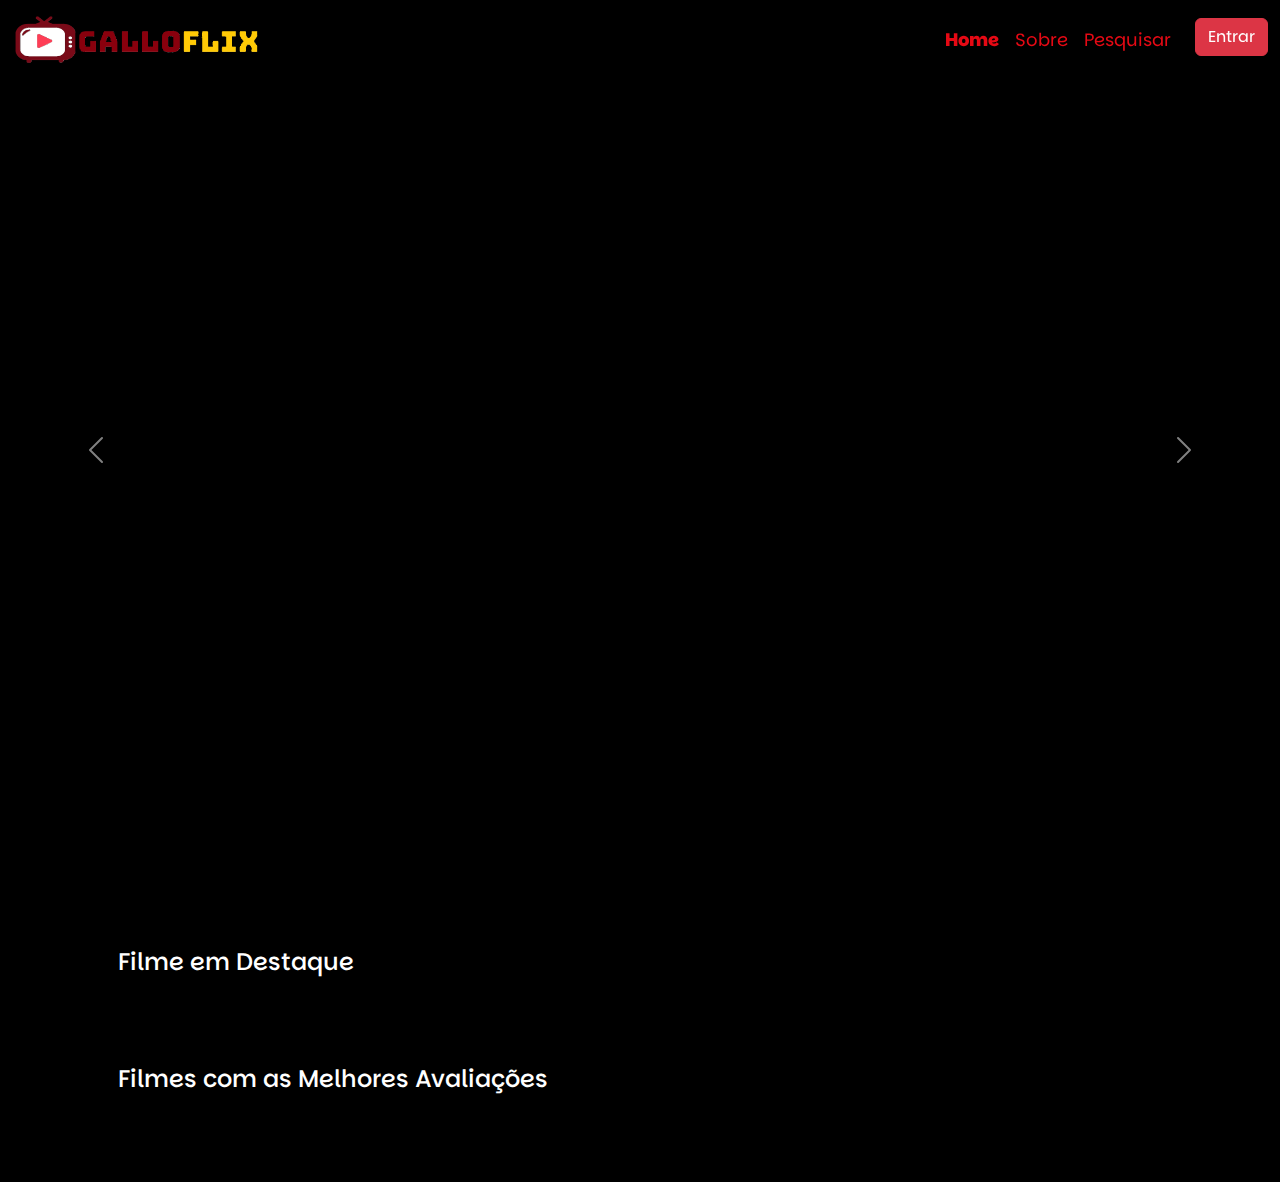
<file: index.html>
<!DOCTYPE html>
<html lang="en">
<head>
    <meta charset="UTF-8">
    <meta name="viewport" content="width=device-width, initial-scale=1.0">
    <title>GMovies</title>
    <link rel="shortcut icon" href="img/favicon.png" type="image/x-icon">
    <link href="https://cdn.jsdelivr.net/npm/bootstrap@5.3.3/dist/css/bootstrap.min.css" rel="stylesheet">
    
    <link rel="stylesheet" href="css/main.css">
    <link rel="stylesheet" href="css/index.css">
</head>
<body>
    <div class="loader"></div>
    <!-- navbar start -->
     <nav class="navbar navbar-expand-lg navbar-dark fixed-top">
        <div class="container-fluid">
            <a class="navbar-brand" href="index.html">
                <img src="./img/logo-horizontal.png" alt="Logo" width="250" class="logo">
            </a>
            <button class="navbar-toggler" type="button" data-bs-toggle="collapse" data-bs-target="navbarNav" aria-expanded="false" aria-label="Toggle navigation">
                <span class="navbar-toggler-icon"></span>
            </button>
            <div class="collapse navbar-collapse" id="navbarNav">
                <ul class="navbar-nav ms-auto">
                    <li class="nav-item">
                        <a class="nav-link active" aria-current="page" href="index.html">Home</a>
                    </li>
                    <li class="nav-item">
                        <a class="nav-link" href="sobre.html">Sobre</a>
                    </li>
                    <li class="nav-item">
                        <a class="nav-link" href="pesquisar.html">Pesquisar</a>
                    </li>
                    <li class="nav-item">
                        <a class="btn btn-danger ms-sm-3 text-white" href="login.html">Entrar</a>
                    </li>   
                </ul>
            </div>
        </div>
    </nav>
    <!-- Navbar end -->
    <!-- Banner start -->
    <div class="container-fluid p-0">
        <div id="carouselBanner" class="carousel slide carousel-light carousel-fade" data-bs-ride="carousel">
            <div id="carousel-home" class="carousel-inner">
                <div class="carousel-item active" data-bs-interval="8000">
                    <img src="img/banner/moana2.jpg" alt="Moana 2" class="d-block w-100">
                    <div class="carousel-caption d-md-block">
                        <h3>Moana 2</h3>
                        <p class="d-none d-md-block">
                            Depois de receber um chamado inesperado de seus ancestrais navegadores, Moana va viajar para mares distantes da Oceania, em águas perdidas em uma aventura perigosa
                        </p>
                    </div>
                </div>
                <div class="carousel-item" data-bs-interval="8000">
                    <img src="img/banner/capitao-america-4.jpg" alt="Capitão America: Admiravel Mundo Novo" class="d-block w-100">
                    <div class="carousel-caption d-md-block">
                        <h3>Capitão América: Admirável Mundo Novo</h3>
                        <p class="d-none d-md-block">
                            Após se encontrar com o recém-eleito presidente do EUA, Thaddeus Ross, Sam se vê no meio de um incidente internacional. Ele deve descobrir o motivo por trás de uma conspiração global nefasta antes que o verdadeiro gênio faça o mundo inteiro ser dominado pelo vermelho.
                        </p>
                    </div>
                </div>
                <div class="carousel-item" data-bs-interval="8000">
                    <img src="img/banner/entre-montanhas.jpg" alt="Entre Montanhas" class="d-block w-100">
                    <div class="carousel-caption d-md-block">
                        <h3>Entre Montanhas</h3>
                        <p class="d-none d-md-block">
                            Dois agentes altamente treinados se aproximam à distância após serem enviados para proteger lados opostos de um desfiladeiro misterioso. Quando um mal emerge, eles precisam trabalhar juntos para sobreviver ao que está lá dentro.
                        </p>
                    </div>
                </div>
                <div class="carousel-item" data-bs-interval="8000">
                    <img src="img/banner/acompanhante-perfeita.jpg" alt="Acompanhante Perfeita" class="d-block w-100">
                    <div class="carousel-caption d-md-block">
                        <h3>Acompanhante Perfeita</h3>
                        <p class="d-none d-md-block">
                            Uma viagem de fim de semana se torna sangrenta e violenta quando uma androide subserviente, criada para a companhia humana, simplesmente enlouquece.
                        </p>
                    </div>
                </div>
            </div>
            <button class="carousel-control-prev" type="button" data-bs-target="#carouselBanner" data-bs-slide="prev">
                <span class="carousel-control-prev-icon" aria-hidden="true"></span>
                <span class="visually-hidden">Anterior</span>
            </button>
            <button class="carousel-control-next" type="button" data-bs-target="#carouselBanner" data-bs-slide="next">
                <span class="carousel-control-next-icon" aria-hidden="true"></span>
                <span class="visually-hidden">Próximo</span>
            </button>
        </div>
    </div>
    <!-- Banner end -->

    <div class="container my-5 px-5">
        <!-- Trending Movies Start -->
         <div class="row">
            <h4 class="text-white">Filme em Destaque</h4>
            <div id="trendingMovies" class="rowposter mt-3 p-2"></div>
         </div>

         <!-- TopRated Movies Start -->
          <div class="row mt-5">
            <h4 class="text-white">Filmes com as Melhores Avaliações</h4>
            <div id="topRatedMovies" class="rowposter mt-3 p-2"></div>
          </div>
    </div>

    <script src="https://cdn.jsdelivr.net/npm/bootstrap@5.3.3/dist/js/bootstrap.bundle.min.js"></script>
    <script src="js/main.js"></script>
    <script src="js/index.js"></script>
</body>
</html>
</file>
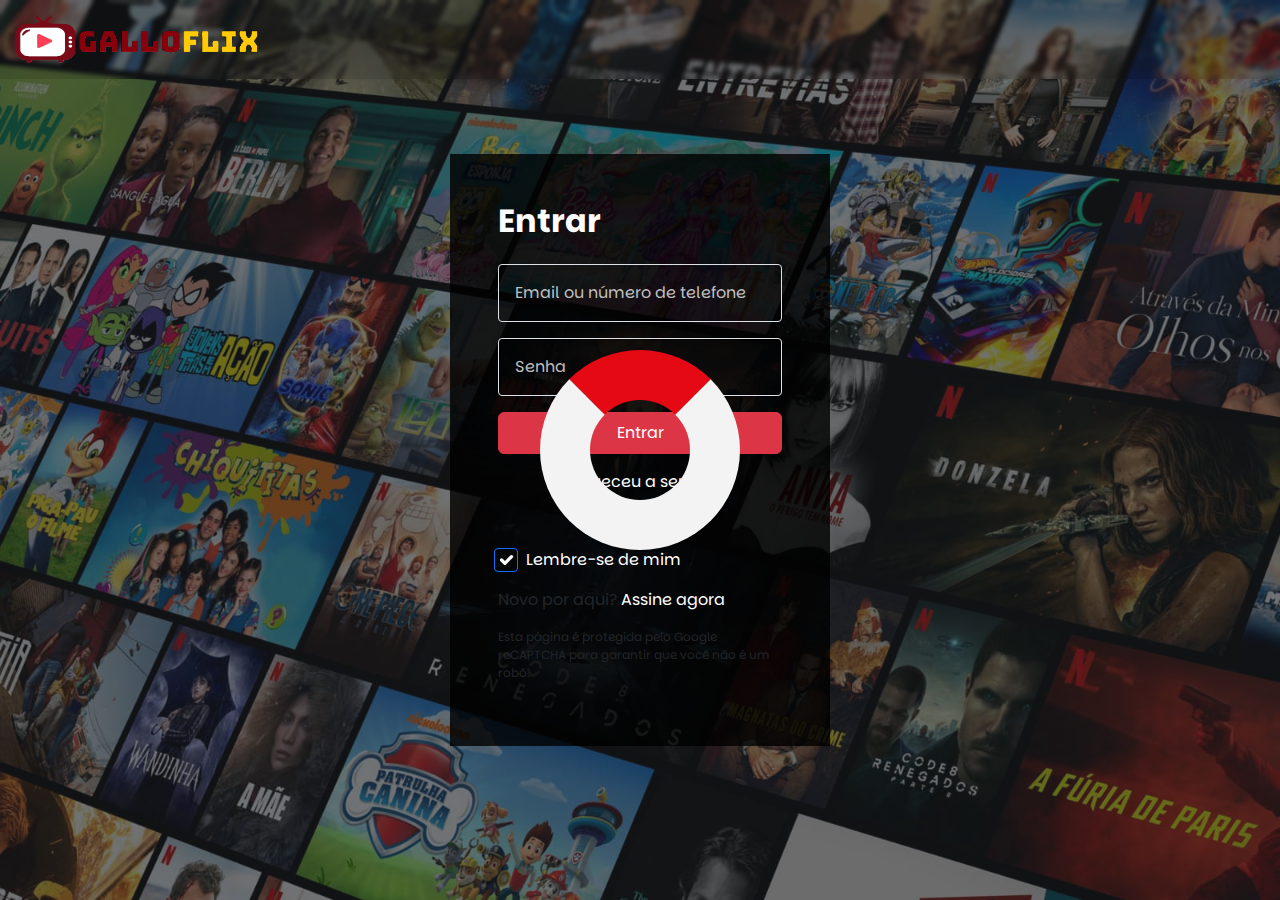
<file: login.html>
<!DOCTYPE html>
<html lang="en">
<head>
    <meta charset="UTF-8">
    <meta name="viewport" content="width=device-width, initial-scale=1.0">
    <title>GMflix - Login</title>
    <link rel="shortcut icon" href="img/favicon.png" type="image/x-icon">
    <link href="https://cdn.jsdelivr.net/npm/bootstrap@5.3.3/dist/css/bootstrap.min.css" rel="stylesheet">
    <link rel="stylesheet" href="css/main.css">
    <link rel="stylesheet" href="css/login.css">
</head>

<body class="bg-dark">
    <div class="loader"></div>
    <nav class="navbar navnar-expand-lg navbar-dark fixed-top">
        <div class="container-fluid">
            <a class="navbar-brand" href="index.html">
                <img src="./img/logo-horizontal.png" alt="Logo" width="250" class="logo">
            </a>
        </div>
    </nav>
    
    <main class="min-vh-100">
        <div class="full-banner opacity-50 min-vh-100"></div>

        <div class="container position-absolute min-vh-100 pos-0">
            <div class="row min-vh-100 align-items-center">
                <form id="login" class="col-xl-4 col-lg-6 col-md-8 col-sm-10 p-5 mx-auto">
                    <h2 class="mb-4 fw-bold text-white">Entrar</h2>
                    <input type="text" class="form-control rounded-1 bg-transparent p-3 mb-3 text-white" placeholder="Email ou número de telefone">

                    <input type="password" class="form-control rounded-1 bg-transparent p-3 mb-3 text-white" placeholder="Senha">

                    <input type="button" class="btn btn-danger text-white w-100 py-2" value="Entrar" onclick="window.location.href='index.html'">

                    <div class="col text-center my-3 mb-5">
                        <a href="#" class="text-white text-decoration-none mb-5">Esqueceu a senha?</a>
                    </div>

                    <div class="form-check d-flex align-items-end ms-2">
                        <input class="form-check-input bg-transparent fs-4 me-2 rounded-1 border-secundary" type="checkbox" value="" id="rememberMe" checked>
                        <label class="form-check-label text-white" for="rememberMe">Lembre-se de mim</label>
                    </div>
                    <div class="col my-3 p-0">
                        <span class="text-secundary">Novo por aqui?</span>
                        <a href="#" class="text-white text-decoration-none">Assine agora</a>
                    </div>
                    <div class="col p-0">
                        <p class="text-secundary" style="font-size: 12px;">
                            Esta página é protegida pelo Google reCAPTCHA para garantir que você não é um robô.
                        </p>
                    </div>
                </form>
            </div>
        </div>
    </main>
    
    <script src="https://cdn.jsdelivr.net/npm/bootstrap@5.3.3/dist/js/bootstrap.bundle.min.js"></script>
    <script src="js/main.js"></script>
    <script src="js/login.js"></script>
</body>
</html>
</file>
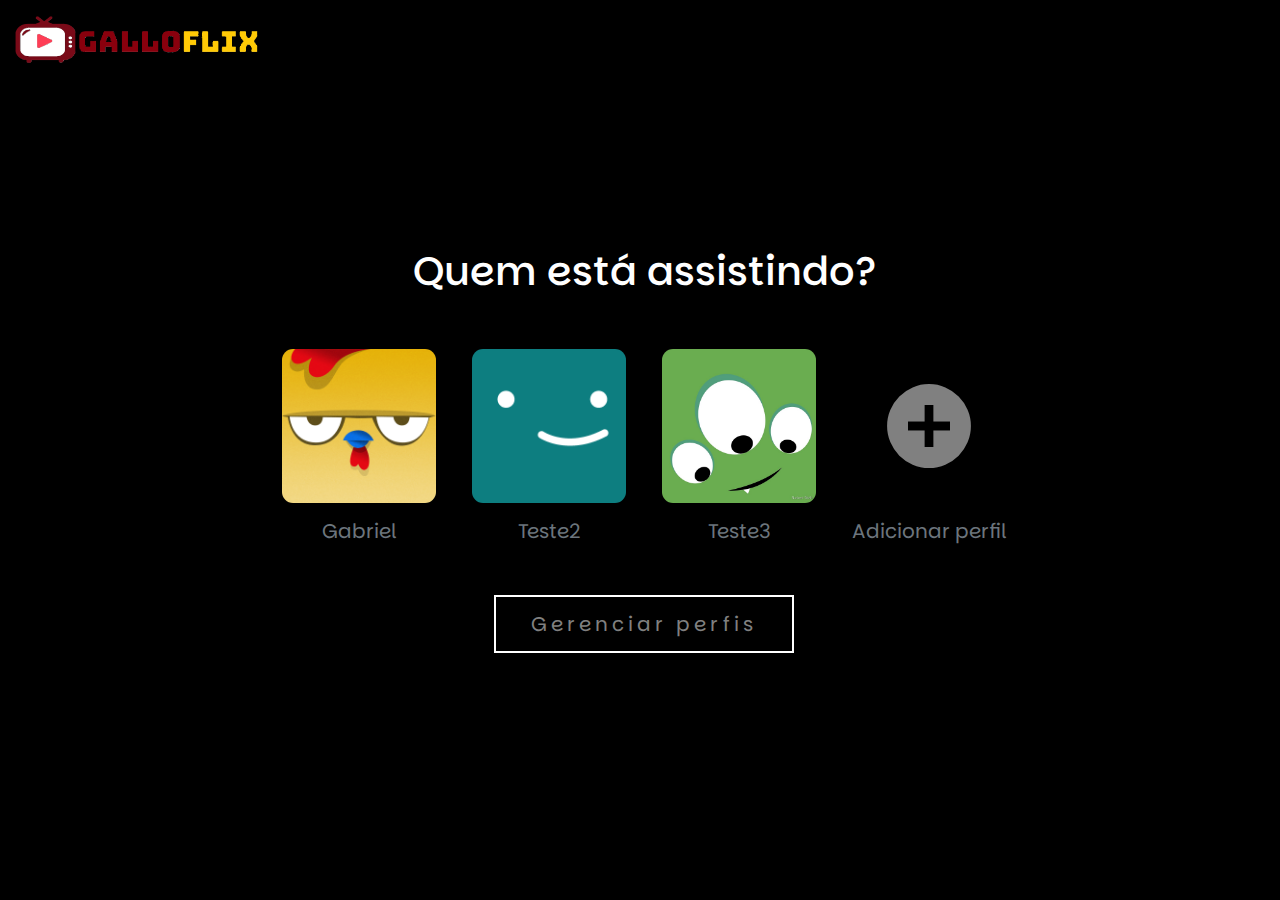
<file: perfil.html>
<!DOCTYPE html>
<html lang="en">
<head>
    <meta charset="UTF-8">
    <meta name="viewport" content="width=device-width, initial-scale=1.0">
    <title>GMflix - Perfil</title>
    <link rel="shortcut icon" href="img/favicon.png" type="image/x-icon">
    <link href="https://cdn.jsdelivr.net/npm/bootstrap@5.3.3/dist/css/bootstrap.min.css" rel="stylesheet">
    <link href="https://unpkg.com/boxicons@2.1.4/css/boxicons.min.css" rel="stylesheet" />
    <link rel="stylesheet" href="css/main.css">
    <link rel="stylesheet" href="css/perfil.css">
</head>

<body>
    <div class="loader"></div>
    <!-- Navbar  Start -->
     <nav class="navbar navbar-expand-lg navbar-dark fixed-top">
        <div class="container-fluid">
            <a class="navbar-brand" href="index.html">
                <img src="./img/logo-horizontal.png" alt="Logo" width="250" class="logo">
            </a>
        </div>
     </nav> 
     <!--Navbar End-->

     <main class="min-vh-100 min-vw-100 my-5 my-sm-0 py-sm-0 mx-1">
        <div class="perfis container min-vh-100 d-flex flex-column justify-content-center align-items-center">
            <h1 class="text-white mb-5">Quem está assistindo?</h1>
            <div class="cards mb-4 row row-cols-2 row-cols-sm-3 row-cols-md-4 row-cols-lg-5 row-cols-xl-6 justify-content-center">
            
            </div>
            <button id="gerenciar" type="button" class="btn btn-lg mt-4 rounded-0 gerenciar" onclick="gerenciarPerfil()">Gerenciar perfis</button>  
        </div>
        
        <div class="edicao min-vh-100 d-none flex-column justify-content-center align-items-center mt-5 py-5" data-bs-theme="dark">
            <div class="container w-75 mb-4">
                <h1 class="text-white mb-0">Editar perfil</h1>
                <hr class="text-white">
                <div class="row">
                    <div class="col-sm-3 col-md-2 mb-5">
                        <div class="position-relative">
                            <img id="avatar" src="img/users/avatar.png" alt="" class="rounded-4" width="100%">
                            <i class="bi bi-pencil-fill btn-avatar"></i>
                        </div>
                    </div>
                    <div class="col-sm-9 col-md-9 text-white mb-2">
                        <input id="nomeEdicao" type="text" class="form-control" autocomplete="">
                        <label class="form-label fs-5 mt-3">Idioma</label>
                        <select class="form-select" name="idioma" id="idioma">
                            <option>Português</option>
                            <option>Inglês</option>
                            <option>Espanhol</option>
                        </select>
                        <label class="form-label fs-5 mt-3">Game ID:</label>
                        <label class="form-label fs-6 mt-1">Seu ID é um nome exclusivo que será usado ao jogar com outros assinantes na GMflix Games. <b>Saiba mais</b></label>
                        <input type="text" id="gameId" class="form-control" placeholder="Criar Game ID" maxlength="16" oninput="countText()">
                        <label class="form-label mt-1 fs-6 float-end"><span id="caracters">0</span>/16</label>
                        <hr class="text-white mt-5">
                        <label class="form-label fs-5 mt-4 d-block">Configurações de classificação etária:</label>
                        <label class="form-label fs-6 mt-1 btn-classificacoes">Todas as classificações etárias</label>
                        <label class="form-label fs-6 mt-1 d-block">Mostrar títulos de todas as classificações etárias para este perfil.</label>
                        <button type="button" class="btn btn-sm rounded-0 editar my-3">Editar</button>
                        <hr class="text-white mt-2">
                        <label class="form-label fs-5 mt-3">Controles de início automático</label>
                        
                        <div class="d-flex">
                            <input class="form-check-input reproducao me-2" type="checkbox" value="" id="chkIniciar" checked>
                            <label class="form-check-label" for="chkIniciar">
                                Iniciar automaticamente o próximo episódio de uma série em todos os aparelhos.
                            </label>
                        </div>
                        
                        <div class="d-flex">
                            <input class="form-check-input reproducao me-2" type="checkbox" value="" id="chkPrevia" checked>
                            <label class="form-check-label" for="chkPrevia">
                                Iniciar automaticamente as prévias ao navegar em todos os aparelhos.
                            </label>
                        </div>

                    </div>
                </div>
                <hr class="text-white">
                <button class="btn salvar rounded-0 me-2" onclick="atualizarPerfil()">Salvar</button>
                <button class="btn editar rounded-0 me-2" onclick="exibirPainelPerfil()">Cancelar</button>
                <button class="btn editar rounded-0" onclick="exibirExcluirPerfil()">Excluir Perfil</button>
            </div>
        </div>
        <div class="excluir min-vh-100 d-none flex-column justify-content-center align-items-center mt-5 py-5" data-bs-theme="dark">
            <div class="container w-50">
                <h1 class="text-white mb-0">Deseja Excluir esse perfil?</h1>
                <hr class="text-white">
                <div class="row align-items-center">
                    <div class="col-sm-3 col-md-2 my-3">
                        <img id="avatarExcluir" src="img/users/avatar2.png" alt="" class="rounded-4" width="100%">
                        <p class="text-white p-2 pb-0 mb-0"> Todo o histórico deste perfil, inclusive a Minha lista, avaliações e atividdades recentes, serão apagadas para sempre e você não terá mais acesso a elas.</p>
                    </div>
                </div>
                <hr class="text-white">
                <button class="btn manter rounded-0 me-2" onclick="exibirPainelPerfil()">Manter perfil</button>
                <button class="btn exclui rounded-0 me-2" onclick="excluirPerfil()">Excluir perfil</button>
            </div>
        </div>
     </main>
     <div class="modal fade" id="addPerfil" tabindex="-1" data-bs-theme="dark">
        <div class="modal-dialog modal-lg modal-dialog-centered">
            <div class="modal-content bg-dark text-white border-secondary">
                <div class="modal-body px-5">
                    <button type="button" class="btn-close float-end" data-bs-theme="modal" aria-label="Close"></button>
                    <p class="text-center fs-3 mt-4 mb-0">Adicionar um Perfil</p>
                    <p class="text-center mb-4">Adicione um perfil GMflix para outras pessoas.</p>
                    <div class="d-flex align-items-center my-4">
                        <img src="img/users/avatar2.png" alt="" class="img-fluid rounded-4 me-3" width="100">
                        <input type="text" class="form-control" placeholder="Nome" id="Nome" autocomplete="">
                    </div>
                    <hr>
                    <div class="form-check form-switch d-flex justify-content-between align-items-center my-4 p-0">
                        <div>
                            <p class="mb-1">Perfil para crianças.</p>
                            <p class="text-muted mb-0">Ver apenas séries e filmes indicados ao público infantil.</p>
                        </div>
                        <input class="form-check-input" type="checkbox" role="switch" id="Crianca">
                    </div>
                    <button type="button" class="btn w-100 btn-light mt-3 rounded-0" onclick="adicionarPerfil()">Salvar</button>
                    <button type="button" class="btn w-100 btn-dark mt-3 mb-4 rounded-0" data-bs-dismiss="modal">Cancelar</button>
                </div>
            </div>
        </div>
     </div>

     <script src="https://cdn.jsdelivr.net/npm/bootstrap@5.3.3/dist/js/bootstrap.bundle.min.js"></script>
     <script src="js/main.js"></script>
     <script src="js/perfil.js"></script>
</body>

</html>
</file>
<file: css/index.css>
#carousel-home {
    height: 100vh;
}

#carousel-home .carousel-item img {
    height: 100vh;
    object-fit: cover;
}

.carousel-inner .carousel-caption {
    background: rgba(0, 0, 0, 0.5);
    backdrop-filter: blur(5px);
    width: 100%;
    left: 0;
    padding-left: 100px;
    padding-right: 100px;
}

#carousel-home .carousel-caption h3 {
    color: #E50914;
    font-weight: bolder;
    font-size: 32px;
}

@media only screen and (max-width: 500px) {
    #carousel-home .carousel-caption h3 {
        font-size: 26px;
    }
}

.rowposter {
    display: flex;
    overflow-y: hidden;
    overflow-x: scroll;
}

.rowposter a {
    cursor: inherit;
}

.rowimg:hover {
    transform: scale(1.10);
}

.rowposter::-webkit-scrollbar {
    display: none;
}

.rowposter a img {
    margin-right: 10px;
    border-radius: 20px;
    box-sizing: content-box;
    transition: transform 450ms;
    max-height: 300px;
    object-fit: contain;
}
</file>
<file: css/login.css>
.pos-0 {
    top: 0;
    left: 0;
    right: 0;
}

.full-banner {
    min-height: 100vh;
    width: 100%;
    background: url(../img/fundo.jpg) 0 0 no-repeat;
    background-size: cover;
}

#login {
    background-color: rgba(0, 0, 0, 0.8);
}

#login input::placeholder {
    color: rgb(191, 191, 191);
}
</file>
<file: css/perfil.css>
.cards .card {
    background-color: black;
}

.cards .card div img {
    border: solid 5px black;
}

.cards .card a:hover {
    cursor: pointer;
}

.cards .card a:hover > div img {
    border: solid 5px white;
}

.cards .card:hover > p, .cards .card a:hover > p {
    color: white !important;
    cursor: pointer;
}

.cards .card a:hover > i {
    background-color: white;
}

.cards .card a i.bxs-plus-circle {
    font-size: 100px;
    color: gray;
    border: #000000 solid 5px;
}

.perfis button {
    letter-spacing: 4px;
    padding: 12px 35px;
}

.perfis .gerenciar, .edicao .editar, .excluir .exclui {
    color: gray;
    border: solid white 2px;
}

.perfis .gerenciar:hover,.edicao .editar:hover, .excluir .exclui:hover{
    color: white;
    border: solid gray 2px;
}

.perfis .gerenciando, .edicao .salvar, .excluir .manter{
    color: black;
    background-color: white;
    border: solid white 2px;
}

.perfis .gerenciando:hover, .edicao .salvar:hover, .excluir .manter:hover {
    color: white;
    background-color: #E50914;
    border: solid #E50914 2px;
}

#Crianca {
    height: 1.5rem !important;
    width: 3rem !important;
}

#Nome {
    height: 50px;
}

.reproducao {
    width: 2rem;
    height: 2rem;
}

.form-check-input:checked {
    background-color: black;
    border-color: gray;
}

.icon {
    position: absolute;
    height: 100%;
    width: 100%;
    font-size: 32px;
    color: white;
    top: 0;
    left: 0;
    background-color: rgba(0, 0, 0, 0.5);
    display: none;
    align-items: center;
    justify-content: center;
    z-index: 10;
}

.edicao select {
    width: 200px;
}

.edicao .btn-classificacoes {
    background-color: rgb(58, 58, 58);
    color: white;
    padding: 2px 10px;
}

.edicao .editar, .edicao .salvar {
    padding: 5px 20px;
    letter-spacing: 4px;
}

.btn-avatar {
    position: absolute;
    display: flex;
    align-items: center;
    justify-content: center;
    bottom: 10px;
    left: 10px;
    padding: 2px;
    font-size: 24px;
    color: white;
    border-radius: 50%;
    background-color: #000000;
    cursor: pointer;
}
</file>
<file: css/main.css>
@import url("https://cdn.jsdelivr.net/npm/bootstrap-icons@1.11.3/font/bootstrap-icons.min.css");
@import url('https://fonts.googleapis.com/css2?family=Parkinsans:wght@300..800&display=swap');
@import url('https://fonts.googleapis.com/css2?family=Bokor&display=swap');

* {
    margin: 0;
    padding: 0;
}

html,body {
    font-family: 'Parkinsans', 'Ubuntu', 'sans-serif';
    font-optical-sizing: auto;
    background-color: #000000;
}

body {
    overflow-x: hidden;
    overflow-y: scroll;
}

.navbar {
    backdrop-filter: blur(2px);
    background: rgba(0, 0, 0, 0.1);
}

.pos-0 {
    top: 0;
    left: 0;
    right: 0;
}

.navbar-nav .nav-item .nav-link {
    color: #E50914;
    font-size: 18px;
}

a.nav-link.active {
    font-weight: 800;
}

.scrolled {
    background-color: #000000;
}

.loader {
    position: absolute;
    left: 50%;
    top: 50%;
    z-index: 100;
    width: 200px;
    height: 200px;
    margin: -100px 0 0 -100px;
    border: 50px solid #f3f3f3;
    border-radius: 50%;
    border-top: 50px solid #E50914;
    -webkit-animation: spin 2s linear infinite;
    animation: spin 2s linear infinite;
}

@-webkit-keyframes spin {
    0% {
        -webkit-transform: rotate(0deg);
    }

    100% {
        -webkit-transform: rotate(360deg);
    }
}

@keyframes spin {
    0% {
        transform: rotate(0deg);
    }

    100% {
        transform: rotate(360deg);
    }
}
</file>
